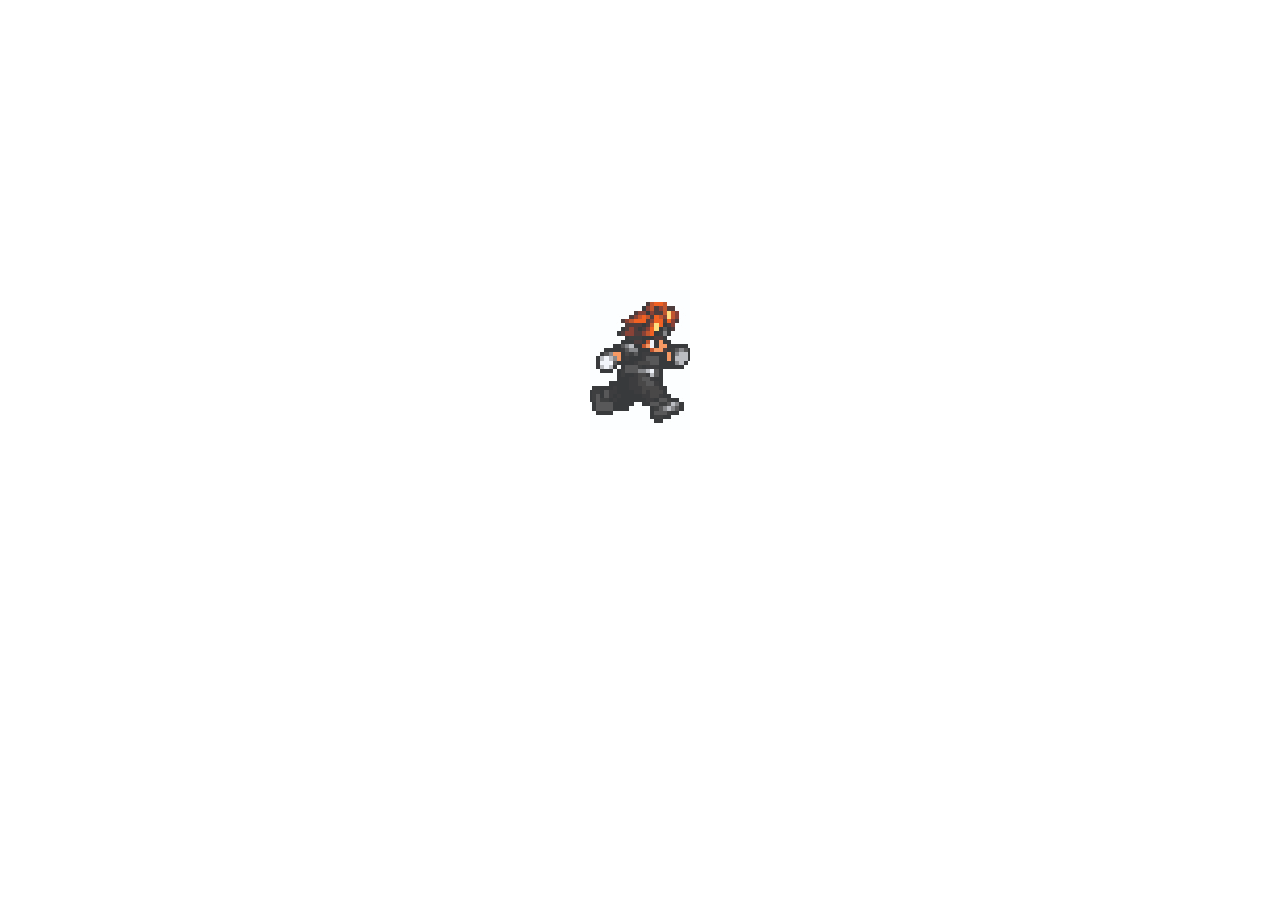
<file: index.html>
<!DOCTYPE html>

<html>
<head>
	<title>Welcome</title>
	<meta charset="utf-8">
	<meta name="description" content="Description">
	<meta name="author" content="Lucas Cleric">
	<meta name="viewport" content="width=device-width, initial-scale=1.0">
	<link rel="stylesheet" href="External/css.css"/>
	<link rel="stylesheet" href="External/responsive.css" media="screen and (max-width: 959px)"/>
	
</head>

<body>
<div id="welcomesprite">
	<img id="run1" src="Images/sprites/run1.jpg"/>
	<img id="run2" src="Images/sprites/run2.jpg"/>
	<img id="run3" src="Images/sprites/run3.jpg"/>
	<img id="run4" src="Images/sprites/run4.jpg"/>
	<img id="run5" src="Images/sprites/run5.jpg"/>
	<img id="stand1" src="Images/sprites/stand1.jpg"/>
	<img id="jump1" src="Images/sprites/jump1.jpg"/>
	<img id="jump2" src="Images/sprites/jump2.jpg"/>
	<img id="jump3" src="Images/sprites/jump3.jpg"/>
	<img id="jump4" src="Images/sprites/jump4.jpg"/>
</div>
<p class="welcometxt" id="welcomedoyou">Do you like<br/>games?</p>
<p class="welcometxt" id="welcomeyes" onclick="welcomeyes();">Yes</p>
<p class="welcometxt" id="welcomeno" onclick="welcomeno();">No</p>


<script src="External/jquery-3.1.1.min.js"></script>
<script src="External/jquery.js"></script>
<script src="External/javascript.js"></script>
</body>
</html>
</file>
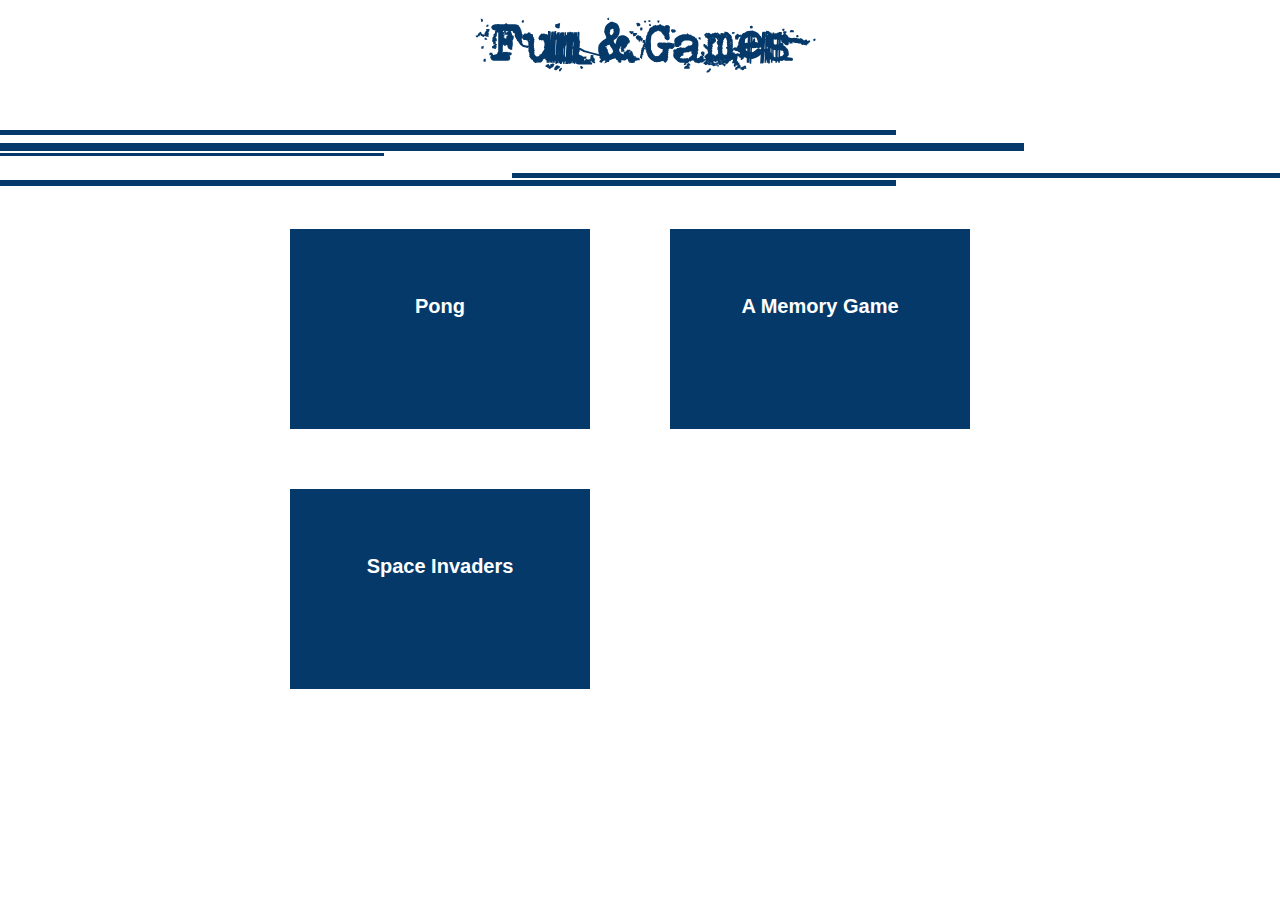
<file: home.html>
<!DOCTYPE html>

<html>
<head>
	<title>Home</title>
	<meta charset="utf-8">
	<meta name="description" content="Description">
	<meta name="author" content="Lucas Cleric">
	<meta name="viewport" content="width=device-width, initial-scale=1.0">
	<link rel="stylesheet" href="External/css.css"/>
	<link rel="stylesheet" href="External/responsive.css" media="screen and (max-width: 959px)"/>
	
</head>

<body>
<header><h1>Fun & Games</h1><h2>With Javascript</h2></header>
<div id="headline1"></div>
<div id="headline2"></div>
<div id="headline3"></div>
<div id="headline4"></div>
<div id="headline5"></div>
<div id="headline6"></div>
<div id="headline7"></div>
<div id="headline8"></div>

<div id="gameboxwrapper">
	<div class="gamebox" id="gamebox1"><br/><br/>Pong</div>
	<div class="gamebox" id="gamebox2"><br/><br/>A Memory Game</div>
	<div class="gamebox" id="gamebox3"><br/><br/>Space Invaders</div>
	<div class="gamebox" id="gamebox4"><br/><br/>Snake</div>
</div>


<script src="External/jquery-3.1.1.min.js"></script>
<script src="External/jquery.js"></script>
<script src="External/javascript.js"></script>
</body>
</html>
</file>
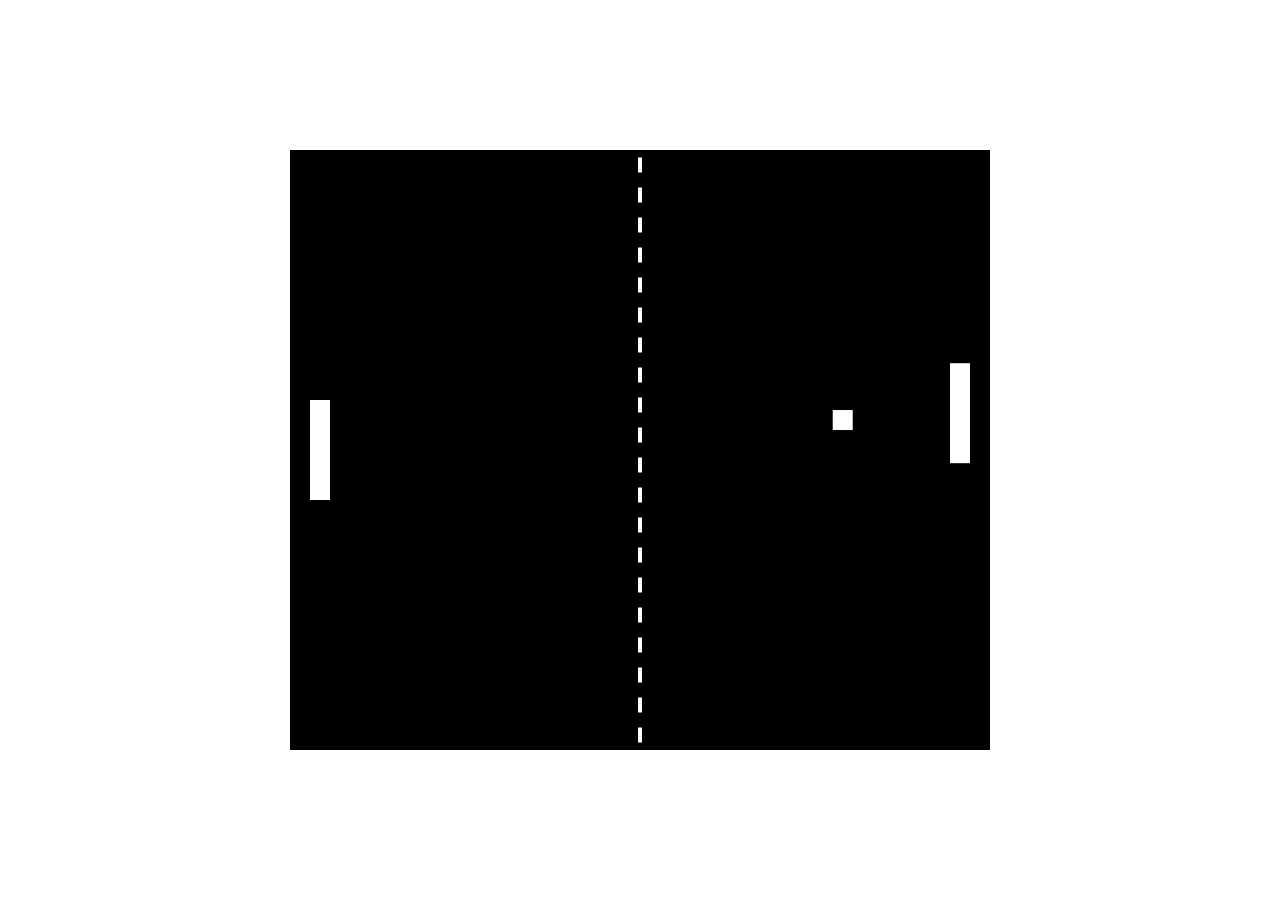
<file: pong.html>
<!doctype html>
<html lang="en">
<head>
	<meta charset="UTF-8">
	<title>Pong</title>
	<style>
	canvas {
		display: block;
		position: absolute;
		margin: auto;
		top: 0;
		bottom: 0;
		left: 0;
		right: 0;}
	</style>
</head>

<body>
<script>
var
/**
 * Constants
 */
WIDTH  = 700,
HEIGHT = 600,
pi = Math.PI,
UpArrow   = 38,
DownArrow = 40,
/**
 * Game elements
 */
canvas,
ctx,
keystate,
/**
 * The player paddle
 * 
 * @type {Object}
 */
player = {
	x: null,
	y: null,
	width:  20,
	height: 100,
	/**
	 * Update the position depending on pressed keys
	 */
	update: function() {
		if (keystate[UpArrow]) this.y -= 7;
		if (keystate[DownArrow]) this.y += 7;
		// keep the paddle inside of the canvas
		this.y = Math.max(Math.min(this.y, HEIGHT - this.height), 0);
	},
	/**
	 * Draw the player paddle to the canvas
	 */
	draw: function() {
		ctx.fillRect(this.x, this.y, this.width, this.height);
	}
},
/**
 * The ai paddle
 * 
 * @type {Object}
 */
ai = {
	x: null,
	y: null,
	width:  20,
	height: 100,
	/**
	 * Update the position depending on the ball position
	 */
	update: function() {
		// calculate ideal position
		var desty = ball.y - (this.height - ball.side)*0.5;
		// ease the movement towards the ideal position
		this.y += (desty - this.y) * 0.1;
		// keep the paddle inside of the canvas
		this.y = Math.max(Math.min(this.y, HEIGHT - this.height), 0);
	},
	/**
	 * Draw the ai paddle to the canvas
	 */
	draw: function() {
		ctx.fillRect(this.x, this.y, this.width, this.height);
	}
},
/**	
 * The ball object
 * 
 * @type {Object}
 */
ball = {
	x:   null,
	y:   null,
	vel: null,
	side:  20,
	speed: 12,
	/**
	 * Serves the ball towards the specified side
	 * 
	 * @param  {number} side 1 right
	 *                       -1 left
	 */
	serve: function(side) {
		// set the x and y position
		var r = Math.random();
		this.x = side===1 ? player.x+player.width : ai.x - this.side;
		this.y = (HEIGHT - this.side)*r;
		// calculate out-angle, higher/lower on the y-axis =>
		// steeper angle
		var phi = 0.1*pi*(1 - 2*r);
		// set velocity direction and magnitude
		this.vel = {
			x: side*this.speed*Math.cos(phi),
			y: this.speed*Math.sin(phi)
		}
	},
	/**
	 * Update the ball position and keep it within the canvas
	 */
	update: function() {
		// update position with current velocity
		this.x += this.vel.x;
		this.y += this.vel.y;
		// check if out of the canvas in the y direction
		if (0 > this.y || this.y+this.side > HEIGHT) {
			// calculate and add the right offset, i.e. how far
			// inside of the canvas the ball is
			var offset = this.vel.y < 0 ? 0 - this.y : HEIGHT - (this.y+this.side);
			this.y += 2*offset;
			// mirror the y velocity
			this.vel.y *= -1;
		}
		// helper function to check intesectiont between two
		// axis aligned bounding boxex (AABB)
		var AABBIntersect = function(ax, ay, aw, ah, bx, by, bw, bh) {
			return ax < bx+bw && ay < by+bh && bx < ax+aw && by < ay+ah;
		};
		// check againts target paddle to check collision in x
		// direction
		var pdle = this.vel.x < 0 ? player : ai;
		if (AABBIntersect(pdle.x, pdle.y, pdle.width, pdle.height,
				this.x, this.y, this.side, this.side)
		) {	
			// set the x position and calculate reflection angle
			this.x = pdle===player ? player.x+player.width : ai.x - this.side;
			var n = (this.y+this.side - pdle.y)/(pdle.height+this.side);
			var phi = 0.25*pi*(2*n - 1); // pi/4 = 45
			// calculate smash value and update velocity
			var smash = Math.abs(phi) > 0.2*pi ? 1.5 : 1;
			this.vel.x = smash*(pdle===player ? 1 : -1)*this.speed*Math.cos(phi);
			this.vel.y = smash*this.speed*Math.sin(phi);
		}
		// reset the ball when ball outside of the canvas in the
		// x direction
		if (0 > this.x+this.side || this.x > WIDTH) {
			this.serve(pdle===player ? 1 : -1);
		}
	},
	/**
	 * Draw the ball to the canvas
	 */
	draw: function() {
		ctx.fillRect(this.x, this.y, this.side, this.side);
	}
};
/**
 * Starts the game
 */
function main() {
	// create, initiate and append game canvas
	canvas = document.createElement("canvas");
	canvas.width = WIDTH;
	canvas.height = HEIGHT;
	ctx = canvas.getContext("2d");
	document.body.appendChild(canvas);
	keystate = {};
	// keep track of keyboard presses
	document.addEventListener("keydown", function(evt) {
		keystate[evt.keyCode] = true;
	});
	document.addEventListener("keyup", function(evt) {
		delete keystate[evt.keyCode];
	});
	init(); // initiate game objects
	// game loop function
	var loop = function() {
		update();
		draw();
		window.requestAnimationFrame(loop, canvas);
	};
	window.requestAnimationFrame(loop, canvas);
}
/**
 * Initatite game objects and set start positions
 */
function init() {
	player.x = player.width;
	player.y = (HEIGHT - player.height)/2;
	ai.x = WIDTH - (player.width + ai.width);
	ai.y = (HEIGHT - ai.height)/2;
	ball.serve(1);
}
/**
 * Update all game objects
 */
function update() {
	ball.update();
	player.update();
	ai.update();
}
/**
 * Clear canvas and draw all game objects and net
 */
function draw() {
	ctx.fillRect(0, 0, WIDTH, HEIGHT);
	ctx.save();
	ctx.fillStyle = "#fff";
	ball.draw();
	player.draw();
	ai.draw();
	// draw the net
	var w = 4;
	var x = (WIDTH - w)*0.5;
	var y = 0;
	var step = HEIGHT/20; // how many net segments
	while (y < HEIGHT) {
		ctx.fillRect(x, y+step*0.25, w, step*0.5);
		y += step;
	}
	ctx.restore();
}
// start and run the game
main();
</script>
</body>
</html>
</file>
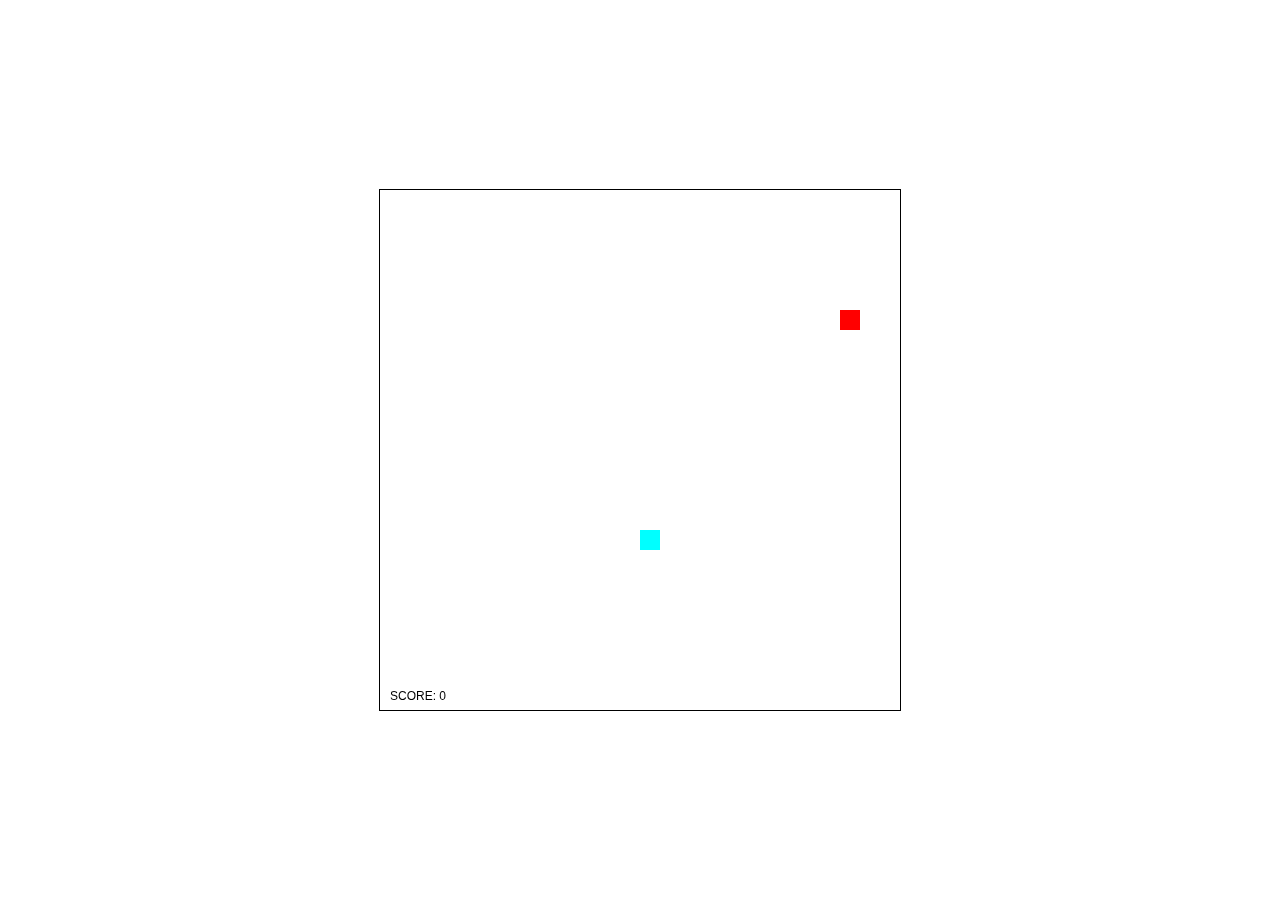
<file: snake.html>
<!doctype html>
<html lang="en">
<head>
	<meta charset="UTF-8">
	<title>Simple Snake Game</title>
	
	<!-- Basic styling, centering of the canvas. -->
	<style>
	canvas {
		display: block;
		position: absolute;
		border: 1px solid #000;
		margin: auto;
		top: 0;
		bottom: 0;
		right: 0;
		left: 0;
	}
	</style>
</head>
<body>
<script>
var

/**
 * Constats
 */
COLS = 26,
ROWS = 26,

EMPTY = 0,
SNAKE = 1,
FRUIT = 2,

LEFT  = 0,
UP    = 1,
RIGHT = 2,
DOWN  = 3,

KEY_LEFT  = 37,
KEY_UP    = 38,
KEY_RIGHT = 39,
KEY_DOWN  = 40,


/**
 * Game objects
 */
canvas,	  /* HTMLCanvas */
ctx,	  /* CanvasRenderingContext2d */
keystate, /* Object, used for keyboard inputs */
frames,   /* number, used for animation */
score;	  /* number, keep track of the player score */


/**
 * Grid datastructor, usefull in games where the game world is
 * confined in absolute sized chunks of data or information.
 * 
 * @type {Object}
 */
grid = {

	width: null,  /* number, the number of columns */
	height: null, /* number, the number of rows */
	_grid: null,  /* Array<any>, data representation */

	/**
	 * Initiate and fill a c x r grid with the value of d
	 * @param  {any}    d default value to fill with
	 * @param  {number} c number of columns
	 * @param  {number} r number of rows
	 */
	init: function(d, c, r) {
		this.width = c;
		this.height = r;

		this._grid = [];
		for (var x=0; x < c; x++) {
			this._grid.push([]);
			for (var y=0; y < r; y++) {
				this._grid[x].push(d);
			}
		}
	},

	/**
	 * Set the value of the grid cell at (x, y)
	 * 
	 * @param {any}    val what to set
	 * @param {number} x   the x-coordinate
	 * @param {number} y   the y-coordinate
	 */
	set: function(val, x, y) {
		this._grid[x][y] = val;
	},

	/**
	 * Get the value of the cell at (x, y)
	 * 
	 * @param  {number} x the x-coordinate
	 * @param  {number} y the y-coordinate
	 * @return {any}   the value at the cell
	 */
	get: function(x, y) {
		return this._grid[x][y];
	}
}

/**
 * The snake, works as a queue (FIFO, first in first out) of data
 * with all the current positions in the grid with the snake id
 * 
 * @type {Object}
 */
snake = {

	direction: null, /* number, the direction */
	last: null,		 /* Object, pointer to the last element in
						the queue */
	_queue: null,	 /* Array<number>, data representation*/

	/**
	 * Clears the queue and sets the start position and direction
	 * 
	 * @param  {number} d start direction
	 * @param  {number} x start x-coordinate
	 * @param  {number} y start y-coordinate
	 */
	init: function(d, x, y) {
		this.direction = d;

		this._queue = [];
		this.insert(x, y);
	},

	/**
	 * Adds an element to the queue
	 * 
	 * @param  {number} x x-coordinate
	 * @param  {number} y y-coordinate
	 */
	insert: function(x, y) {
		// unshift prepends an element to an array
		this._queue.unshift({x:x, y:y});
		this.last = this._queue[0];
	},

	/**
	 * Removes and returns the first element in the queue.
	 * 
	 * @return {Object} the first element
	 */
	remove: function() {
		// pop returns the last element of an array
		return this._queue.pop();
	}
};

/**
 * Set a food id at a random free cell in the grid
 */
function setFood() {
	var empty = [];
	// iterate through the grid and find all empty cells
	for (var x=0; x < grid.width; x++) {
		for (var y=0; y < grid.height; y++) {
			if (grid.get(x, y) === EMPTY) {
				empty.push({x:x, y:y});
			}
		}
	}
	// chooses a random cell
	var randpos = empty[Math.round(Math.random()*(empty.length - 1))];
	grid.set(FRUIT, randpos.x, randpos.y);
}

/**
 * Starts the game
 */
function main() {
	// create and initiate the canvas element
	canvas = document.createElement("canvas");
	canvas.width = COLS*20;
	canvas.height = ROWS*20;
	ctx = canvas.getContext("2d");
	// add the canvas element to the body of the document
	document.body.appendChild(canvas);

	// sets an base font for bigger score display
	ctx.font = "12px Helvetica";

	frames = 0;
	keystate = {};
	// keeps track of the keybourd input
	document.addEventListener("keydown", function(evt) {
		keystate[evt.keyCode] = true;
	});
	document.addEventListener("keyup", function(evt) {
		delete keystate[evt.keyCode];
	});

	// intatiate game objects and starts the game loop
	init();
	loop();
}

/**
 * Resets and inits game objects
 */
function init() {
	score = 0;

	grid.init(EMPTY, COLS, ROWS);

	var sp = {x:Math.floor(COLS/2), y:ROWS-1};
	snake.init(UP, sp.x, sp.y);
	grid.set(SNAKE, sp.x, sp.y);

	setFood();
}

/**
 * The game loop function, used for game updates and rendering
 */
function loop() {
	update();
	draw();
	// When ready to redraw the canvas call the loop function
	// first. Runs about 60 frames a second
	window.requestAnimationFrame(loop, canvas);
}

/**
 * Updates the game logic
 */
function update() {
	frames++;

	// changing direction of the snake depending on which keys
	// that are pressed
	if (keystate[KEY_LEFT] && snake.direction !== RIGHT) {
		snake.direction = LEFT;
	}
	if (keystate[KEY_UP] && snake.direction !== DOWN) {
		snake.direction = UP;
	}
	if (keystate[KEY_RIGHT] && snake.direction !== LEFT) {
		snake.direction = RIGHT;
	}
	if (keystate[KEY_DOWN] && snake.direction !== UP) {
		snake.direction = DOWN;
	}

	// each five frames update the game state.
	if (frames%5 === 0) {
		// pop the last element from the snake queue i.e. the
		// head
		var nx = snake.last.x;
		var ny = snake.last.y;

		// updates the position depending on the snake direction
		switch (snake.direction) {
			case LEFT:
				nx--;
				break;
			case UP:
				ny--;
				break;
			case RIGHT:
				nx++;
				break;
			case DOWN:
				ny++;
				break;
		}

		// checks all gameover conditions
		if (0 > nx || nx > grid.width-1  ||
			0 > ny || ny > grid.height-1 ||
			grid.get(nx, ny) === SNAKE
		) {
			return init();
		}

		// check wheter the new position are on the fruit item
		if (grid.get(nx, ny) === FRUIT) {
			// increment the score and sets a new fruit position
			score++;
			setFood();
		} else {
			// take out the first item from the snake queue i.e
			// the tail and remove id from grid
			var tail = snake.remove();
			grid.set(EMPTY, tail.x, tail.y);
		}

		// add a snake id at the new position and append it to 
		// the snake queue
		grid.set(SNAKE, nx, ny);
		snake.insert(nx, ny);
	}
}

/**
 * Render the grid to the canvas.
 */
function draw() {
	// calculate tile-width and -height
	var tw = canvas.width/grid.width;
	var th = canvas.height/grid.height;
	// iterate through the grid and draw all cells
	for (var x=0; x < grid.width; x++) {
		for (var y=0; y < grid.height; y++) {
			// sets the fillstyle depending on the id of
			// each cell
			switch (grid.get(x, y)) {
				case EMPTY:
					ctx.fillStyle = "#fff";
					break;
				case SNAKE:
					ctx.fillStyle = "#0ff";
					break;
				case FRUIT:
					ctx.fillStyle = "#f00";
					break;
			}
			ctx.fillRect(x*tw, y*th, tw, th);
		}
	}
	// changes the fillstyle once more and draws the score
	// message to the canvas
	ctx.fillStyle = "#000";
	ctx.fillText("SCORE: " + score, 10, canvas.height-10);
}

// start and run the game
main();
</script>
</body>
</html>
</file>
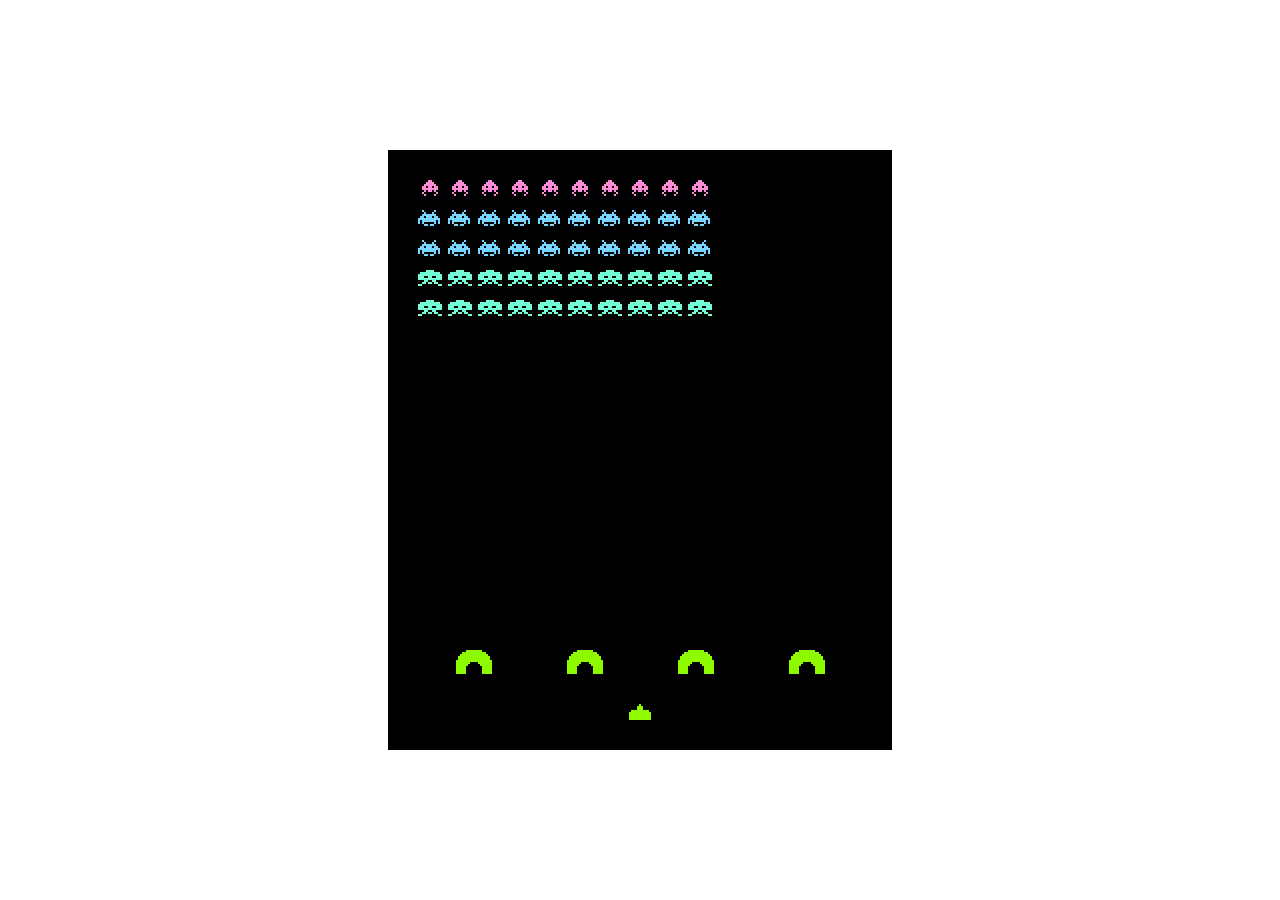
<file: spaceinvaders.html>
<!doctype html>
<html lang="en">
<head>
	<meta charset="UTF-8">
	<title>Space Invaders</title>

	<script src="External/helpers.js"></script>

	<style>
	canvas {
		background-color: #000;
		display: block;
		position: absolute;
		margin: auto;
		top: 0;
		bottom: 0;
		left: 0;
		right: 0;
	}
	</style>
</head>
<body>
<script>
var

/**
 * Game objects
 */
display,
input,
frames,
spFrame,
lvFrame,

alSprite,
taSprite,
ciSprite,

aliens,
dir,
tank,
bullets,
cities;

/**
 * Initiate and start the game
 */
function main() {
	// create game canvas and inputhandeler
	display = new Screen(504, 600);
	input = new InputHandeler();

	// create all sprites fram assets image
	var img = new Image();
	img.addEventListener("load", function() {

		alSprite = [
			[new Sprite(this,  0, 0, 22, 16), new Sprite(this,  0, 16, 22, 16)],
			[new Sprite(this, 22, 0, 16, 16), new Sprite(this, 22, 16, 16, 16)],
			[new Sprite(this, 38, 0, 24, 16), new Sprite(this, 38, 16, 24, 16)]
		];
		taSprite = new Sprite(this, 62, 0, 22, 16);
		ciSprite = new Sprite(this, 84, 8, 36, 24);

		// initate and run the game
		init();
		run();
	});
	img.src = "External/invaders.png";
};

/**
 * Initate game objects
 */
function init() {
	// set start settings
	frames  = 0;
	spFrame = 0;
	lvFrame = 60;

	dir = 1;

	// create the tank object
	tank = {
		sprite: taSprite,
		x: (display.width - taSprite.w) / 2,
		y: display.height - (30 + taSprite.h)
	};

	// initatie bullet array
	bullets = [];

	// create the cities object (and canvas)
	cities = {
		canvas: null,
		ctx: 	null,

		y: tank.y - (30 + ciSprite.h),
		h: ciSprite.h,

		/**
		 * Create canvas and game graphic context
		 */
		init: function() {
			// create canvas and grab 2d context
			this.canvas = document.createElement("canvas");
			this.canvas.width = display.width;
			this.canvas.height = this.h;
			this.ctx = this.canvas.getContext("2d");

			for (var i = 0; i < 4; i++) {
				this.ctx.drawImage(ciSprite.img, ciSprite.x, ciSprite.y,
					ciSprite.w, ciSprite.h,
					68 + 111*i, 0, ciSprite.w, ciSprite.h);
			}
		},

		/**
		 * Create damage effect on city-canvas
		 * 
		 * @param  {number} x x-coordinate
		 * @param  {number} y y-coordinate
		 */
		generateDamage: function(x, y) {
			// round x, y position
			x = Math.floor(x/2) * 2;
			y = Math.floor(y/2) * 2;
			// draw dagame effect to canva
			this.ctx.clearRect(x-2, y-2, 4, 4);
			this.ctx.clearRect(x+2, y-4, 2, 4);
			this.ctx.clearRect(x+4, y, 2, 2);
			this.ctx.clearRect(x+2, y+2, 2, 2);
			this.ctx.clearRect(x-4, y+2, 2, 2);
			this.ctx.clearRect(x-6, y, 2, 2);
			this.ctx.clearRect(x-4, y-4, 2, 2);
			this.ctx.clearRect(x-2, y-6, 2, 2);
		},

		/**
		 * Check if pixel at (x, y) is opaque
		 * 
		 * @param  {number} x x-coordinate
		 * @param  {number} y y-coordinate
		 * @return {bool}     boolean value if pixel opaque
		 */
		hits: function(x, y) {
			// transform y value to local coordinate system
			y -= this.y;
			// get imagedata and check if opaque
			var data = this.ctx.getImageData(x, y, 1, 1);
			if (data.data[3] !== 0) {
				this.generateDamage(x, y);
				return true;
			}
			return false;
		}
	};
	cities.init(); // initiate the cities

	// create and populate alien array
	aliens = [];
	var rows = [1, 0, 0, 2, 2];
	for (var i = 0, len = rows.length; i < len; i++) {
		for (var j = 0; j < 10; j++) {
			var a = rows[i];
			// create right offseted alien and push to alien
			// array
			aliens.push({
				sprite: alSprite[a],
				x: 30 + j*30 + [0, 4, 0][a],
				y: 30 + i*30,
				w: alSprite[a][0].w,
				h: alSprite[a][0].h
			});
		}
	}
};

/**
 * Wrapper around the game loop function, updates and renders
 * the game
 */
function run() {
	var loop = function() {
		update();
		render();

		window.requestAnimationFrame(loop, display.canvas);
	};
	window.requestAnimationFrame(loop, display.canvas);
};

/**
 * Update the game logic
 */
function update() {
	// update the frame count
	frames++;

	// update tank position depending on pressed keys
	if (input.isDown(37)) { // Left
		tank.x -= 4;
	}
	if (input.isDown(39)) { // Right
		tank.x += 4;
	}
	// keep the tank sprite inside of the canvas
	tank.x = Math.max(Math.min(tank.x, display.width - (30 + taSprite.w)), 30);

	// append new bullet to the bullet array if spacebar is
	// pressed
	if (input.isPressed(32)) { // Space
		bullets.push(new Bullet(tank.x + 10, tank.y, -8, 2, 6, "#fff"));
	}

	// update all bullets position and checks
	for (var i = 0, len = bullets.length; i < len; i++) {
		var b = bullets[i];
		b.update();
		// remove bullets outside of the canvas
		if (b.y + b.height < 0 || b.y > display.height) {
			bullets.splice(i, 1);
			i--;
			len--;
			continue;
		}
		// check if bullet hits any city
		var h2 = b.height * 0.5; // half hight is used for
								 // simplicity
		if (cities.y < b.y+h2 && b.y+h2 < cities.y + cities.h) {
			if (cities.hits(b.x, b.y+h2)) {
				bullets.splice(i, 1);
				i--;
				len--;
				continue;
			}
		}
		// check if bullet hit any aliens
		for (var j = 0, len2 = aliens.length; j < len2; j++) {
			var a = aliens[j];
			if (AABBIntersect(b.x, b.y, b.width, b.height, a.x, a.y, a.w, a.h)) {
				aliens.splice(j, 1);
				j--;
				len2--;
				bullets.splice(i, 1);
				i--;
				len--;
				// increase the movement frequence of the aliens
				// when there are less of them
				switch (len2) {
					case 30: {
						this.lvFrame = 40;
						break;
					}
					case 10: {
						this.lvFrame = 20;
						break;
					}
					case 5: {
						this.lvFrame = 15;
						break;
					}
					case 1: {
						this.lvFrame = 6;
						break;
					}
				}
			}
		}
	}
	// makes the alien shoot in an random fashion 
	if (Math.random() < 0.03 && aliens.length > 0) {
		var a = aliens[Math.round(Math.random() * (aliens.length - 1))];
		// iterate through aliens and check collision to make
		// sure only shoot from front line
		for (var i = 0, len = aliens.length; i < len; i++) {
			var b = aliens[i];

			if (AABBIntersect(a.x, a.y, a.w, 100, b.x, b.y, b.w, b.h)) {
				a = b;
			}
		}
		// create and append new bullet
		bullets.push(new Bullet(a.x + a.w*0.5, a.y + a.h, 4, 2, 4, "#fff"));
	}
	// update the aliens at the current movement frequence
	if (frames % lvFrame === 0) {
		spFrame = (spFrame + 1) % 2;

		var _max = 0, _min = display.width;
		// iterate through aliens and update postition
		for (var i = 0, len = aliens.length; i < len; i++) {
			var a = aliens[i];
			a.x += 30 * dir;
			// find min/max values of all aliens for direction
			// change test
			_max = Math.max(_max, a.x + a.w);
			_min = Math.min(_min, a.x);
		}
		// check if aliens should move down and change direction
		if (_max > display.width - 30 || _min < 30) {
			// mirror direction and update position
			dir *= -1;
			for (var i = 0, len = aliens.length; i < len; i++) {
				aliens[i].x += 30 * dir;
				aliens[i].y += 30;
			}
		}
	}
};

/**
 * Render the game state to the canvas
 */
function render() {
	display.clear(); // clear the game canvas
	// draw all aliens
	for (var i = 0, len = aliens.length; i < len; i++) {
		var a = aliens[i];
		display.drawSprite(a.sprite[spFrame], a.x, a.y);
	}
	// save contetx and draw bullet then restore
	display.ctx.save();
	for (var i = 0, len = bullets.length; i < len; i++) {
		display.drawBullet(bullets[i]);
	}
	display.ctx.restore();
	// draw the city graphics to the canvas
	display.ctx.drawImage(cities.canvas, 0, cities.y);
	// draw the tank sprite
	display.drawSprite(tank.sprite, tank.x, tank.y);
};

// start and run the game
main();
</script>
</body>
</html>
</file>
<file: External/css.css>
body{margin:0px auto;}
*{box-sizing:border-box;}

@font-face {
    font-family: Punktype;
    src: url(fonts/Punktype.ttf);}

/*Welcome*/
#welcomesprite{
	width:100px;
	height:140px;
	position:fixed;
	left:-100px;
	top:calc(50% - 160px);
	transition:left 2s ease-out;}
#welcomesprite img{display:none;}
.welcometxt{
	font-family:Punktype;
	color:#053969;
	font-size:50px;}
#welcomedoyou{
	position:fixed;
	top:calc(50% - 40px);
	left:calc(50% - 136px);
	text-align:center;
	color:white;
	transition:color 1s ease-out;}
#welcomeyes{
	position:fixed;
	top:calc(50% + 100px);
	left:calc(50% - 110px);
	transition:color 0.3s ease-out;}
#welcomeyes:hover{cursor:pointer; color:green;}
#welcomeno{
	position:fixed;
	top:calc(50% + 100px);
	left:calc(50% + 50px);
	transition:color 0.3s ease-out;}
#welcomeno:hover{cursor:pointer; color:red;}

/*Home*/
header{text-align:center;}
header h1{
	font-family:Punktype;
	color:white;
	transition: color 2s ease-out;
	font-size:50px;
	line-height:50px;
	margin:20px 0px 5px 0px;}
header h2{
	font-family:Punktype;
	color:white;
	transition: color 2s ease-out;
	font-size:30px;
	margin:0px;}
#headline1{
	height:10px;
	width:0%;
	background-color:#053969;
	margin-top:8px;
	transition:width 2s ease-out;}
#headline2{
	height:5px;
	width:0%;
	background-color:#053969;
	margin-top:3px;
	transition:width 2s ease-out;}
#headline3{
	height:8px;
	width:0%;
	background-color:#053969;
	margin-top:8px;
	transition:width 2s ease-in-out;}
#headline4{
	height:3px;
	width:0%;
	background-color:#053969;
	margin-top:2px;
	transition:width 3s ease-out;}
#headline5{
	height:12px;
	width:0%;
	background-color:#053969;
	margin-top:0px;
	transition:width 2s ease-out;}
#headline6{
	height:5px;
	width:0%;
	margin-left:40%;
	background-color:#053969;
	margin-top:5px;
	transition:width 3s ease-out;}
#headline7{
	height:6px;
	width:0%;
	background-color:#053969;
	margin-top:2px;
	transition:width 3s ease-in-out;}
#headline8{
	height:3px;
	width:0%;
	margin-left:60%;
	background-color:#053969;
	margin-top:10px;
	transition:width 1s ease-out;}

#gameboxwrapper{
	margin:0px auto;
	width:780px;}
.gamebox{
	width:300px;
	height:200px;
	margin:30px 40px;
	background-color:white;
	transition:all 0.5s ease-out;
	font-family:Verdana, Geneva, sans-serif;
	font-weight:bold;
	font-size:20px;
	color:white;
	text-align:center;
	padding:20px;
	float:left;}
.gamebox:hover{
	-moz-box-shadow:inset 0px 0px 50px black;
	-webkit-box-shadow:inset 0px 0px 50px black;
	box-shadow:inset 0px 0px 50px black;
	cursor:pointer;
	color:yellow;}
</file>
<file: External/responsive.css>
#gameboxwrapper{width:100%;}
.gamebox{margin:30px calc(50% - 150px); float:none;}

@media screen and (max-width:640px) {
	
}

@media screen and (max-width:320px) {
	
}
</file>
